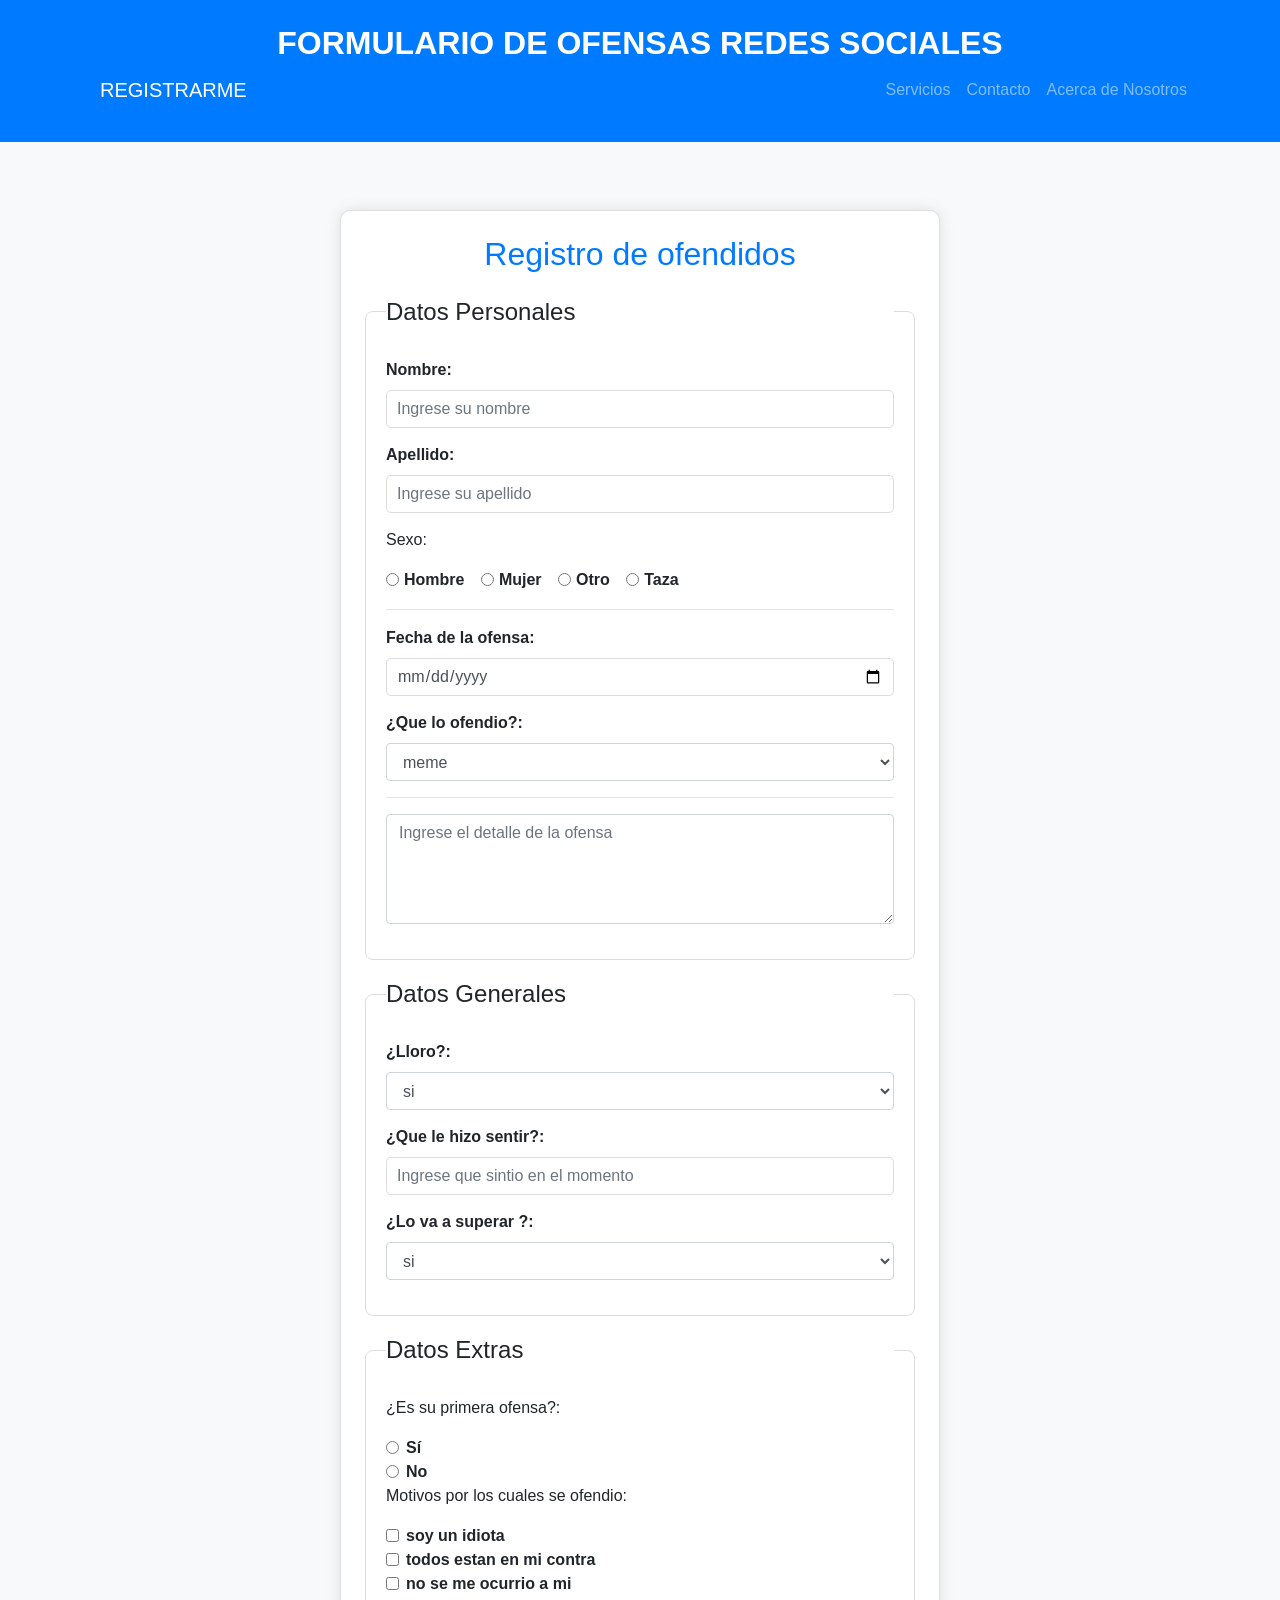
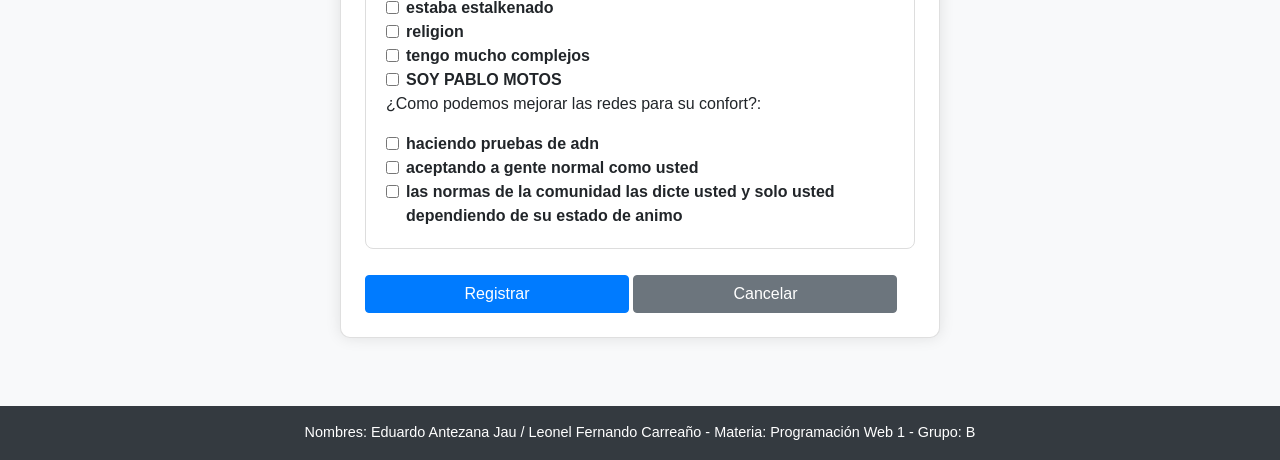
<file: PLANNING POKER 1/index.html>
<!DOCTYPE html>
<html lang="es">
<head>
    <meta charset="UTF-8">
    <meta name="viewport" content="width=device-width, initial-scale=1.0">
    <title>pablo motos quejas - Registro</title>
    <link rel="stylesheet" href="https://maxcdn.bootstrapcdn.com/bootstrap/4.5.2/css/bootstrap.min.css">
    <link rel="stylesheet" href="css/estilos.css">
</head>
<body>

    <header class="bg-primary text-white text-center py-4">
        <h1>FORMULARIO DE OFENSAS  REDES SOCIALES</h1>
        <nav class="navbar navbar-expand-lg navbar-dark">
            <div class="container">
                <a class="navbar-brand" href="#registro">REGISTRARME</a>
                <button class="navbar-toggler" type="button" data-toggle="collapse" data-target="#navbarNav" aria-controls="navbarNav" aria-expanded="false" aria-label="Toggle navigation">
                    <span class="navbar-toggler-icon"></span>
                </button>

                <div class="collapse navbar-collapse" id="navbarNav">
                    <ul class="navbar-nav ml-auto">
                        <li class="nav-item"><a class="nav-link" href="servicios.html">Servicios</a></li>
                        <li class="nav-item"><a class="nav-link" href="contacto.html">Contacto</a></li>
                        <li class="nav-item"><a class="nav-link" href="acercade.html">Acerca de Nosotros</a></li>
                    </ul>
                </div>
            </div>
        </nav>
    </header>


    <main class="container my-5">
        <section id="registro" class="card p-4">
            <h2 class="text-center">Registro de ofendidos</h2>
            <form action="procesamiento.php" method="post">
                <fieldset class="form-group">
                    <legend>Datos Personales</legend>
                    <label for="nombre">Nombre:</label>
                    <input type="text" id="nombre" name="nombre" class="form-control" placeholder="Ingrese su nombre" required>

                    <label for="apellido">Apellido:</label>
                    <input type="text" id="apellido" name="apellido" class="form-control" placeholder="Ingrese su apellido" required>

                    <p>Sexo:</p>
                    <div class="form-check form-check-inline">
                        <input class="form-check-input" type="radio" name="genero" id="hombre" value="hombre" required>
                        <label class="form-check-label" for="hombre">Hombre</label>
                    </div>
                    <div class="form-check form-check-inline">
                        <input class="form-check-input" type="radio" name="genero" id="mujer" value="mujer" required>
                        <label class="form-check-label" for="mujer">Mujer</label>
                    </div>
                    <div class="form-check form-check-inline">
                        <input class="form-check-input" type="radio" name="genero" id="otro" value="otro" required>
                        <label class="form-check-label" for="otro">Otro</label>
                    </div>
                    <div class="form-check form-check-inline">
                        <input class="form-check-input" type="radio" name="genero" id="taza" value="taza" required>
                        <label class="form-check-label" for="taza">Taza</label>
                    </div>
                    <hr>

                    <label for="fecha">Fecha de la ofensa:</label>
                    <input type="date" id="fecha" name="fecha" class="form-control" required>

                    <label for="ofensa">¿Que lo ofendio?:</label>

                    <select id="ofendio" name="ofendio" class="form-control">
                        <option value="meme">meme</option>
                        <option value="imagen">imagen</option>
                        <option value="video">video</option>
                        <option value="enlace">enlace</option>
                        <option value="pensar">alguien no piensa como usted</option>
                    </select>
                    <hr>

                    <textarea id="ofensa" name="ofensa" class="form-control" rows="4" placeholder="Ingrese el detalle de la ofensa"></textarea>
                </fieldset>

                <fieldset class="form-group">
                    <legend>Datos Generales </legend>
                    <label for="superacion">¿Lloro?:</label>
                    <select id="superacion" name="superacion" class="form-control">
                        <option value="si">si</option>
                        <option value="no">no</option>
                        <option value="tal vez">mucho</option>
                    </select>

                    <label for="sentir">¿Que le hizo sentir?:</label>
                    <input type="text" id="sentir" name="sentir" class="form-control" placeholder="Ingrese que sintio en el momento" required>

                    <label for="superar">¿Lo va  a superar ?:</label>
                    <select id="superar" name="superar" class="form-control">
                        <option value="si">si</option>
                        <option value="no">no</option>
                        <option value="talvez"> tal vez con terapia</option>
                        
                    </select>
                </fieldset>

                <fieldset class="form-group">
                    <legend>Datos Extras</legend>
                    <p>¿Es su primera ofensa?:</p>
                    <div class="form-check">
                        <input type="radio" id="si" name="operaciones" value="si" class="form-check-input" required>
                        <label class="form-check-label" for="si">Sí</label>
                    </div>
                    <div class="form-check">
                        <input type="radio" id="no" name="operaciones" value="no" class="form-check-input" required>
                        <label class="form-check-label" for="no">No</label>
                    </div>

                    <p>Motivos por los cuales se ofendio:</p>
                    <div class="form-check">
                        <input type="checkbox" name="idiota" value="idiota" class="form-check-input">
                        <label class="form-check-label" for="idiota">soy un idiota</label>
                    </div>
                    <div class="form-check">
                        <input type="checkbox" name="encontra" value="encontra" class="form-check-input">
                        <label class="form-check-label" for="encontra">todos estan en mi contra</label>
                    </div>
                    <div class="form-check">
                        <input type="checkbox" name="ocurrio" value="ocurrio" class="form-check-input">
                        <label class="form-check-label" for="ocurrio">no se me ocurrio a mi</label>
                    </div>
                    <div class="form-check">
                        <input type="checkbox" name="estalkenado" value="estalkenado" class="form-check-input">
                        <label class="form-check-label" for="estalkenado">estaba estalkenado</label>
                    </div>
                    <div class="form-check">
                        <input type="checkbox" name="religion" value="religion" class="form-check-input">
                        <label class="form-check-label" for="religion">religion</label>
                    </div>
                    <div class="form-check">
                        <input type="checkbox" name="complejo" value="complejo" class="form-check-input">
                        <label class="form-check-label" for="complejo">tengo mucho complejos</label>
                    </div>
                    <div class="form-check">
                        <input type="checkbox" name="pablo" value="pablo" class="form-check-input">
                        <label class="form-check-label" for="pablo">SOY PABLO MOTOS</label>
                    </div>
                    <p>¿Como podemos mejorar las redes para su confort?:</p>
                    <div class="form-check">
                        <input type="checkbox" name="adn" value="adn" class="form-check-input">
                        <label class="form-check-label" for="adn">haciendo pruebas de adn</label>
                    </div>
                    <div class="form-check">
                        <input type="checkbox" name="normal" value="normal" class="form-check-input">
                        <label class="form-check-label" for="normal">aceptando a gente  normal como usted</label>
                    </div>
                    
                    <div class="form-check">
                        <input type="checkbox" name="normas" value="normas" class="form-check-input">
                        <label class="form-check-label" for="normas">las normas de la comunidad las dicte usted y solo usted dependiendo de su estado de animo</label>
                    </div>

                </fieldset>

                <button type="submit" class="btn btn-primary">Registrar</button>
                <button type="reset" class="btn btn-secondary">Cancelar</button>
            </form>
        </section>
    </main>


    <footer class="bg-dark text-white text-center py-3">
        <p>Nombres: Eduardo Antezana Jau / Leonel Fernando Carreaño  - Materia: Programación Web 1 - Grupo: B</p>
    </footer>

    <!-- scripts sacados de   de  bootstrap -->
    <script src="https://code.jquery.com/jquery-3.5.1.min.js"></script>
    <script src="https://cdn.jsdelivr.net/npm/@popperjs/core@2.5.2/dist/umd/popper.min.js"></script>
    <script src="https://maxcdn.bootstrapcdn.com/bootstrap/4.5.2/js/bootstrap.min.js"></script>

    <!-- validacion  script  en js -->
    <script>
        document.querySelector("form").addEventListener("submit", function(event) {
            const nombre = document.getElementById("nombre").value;
            const apellido = document.getElementById("apellido").value;
            const sangre = document.getElementById("sangre").value;
            if (nombre === "" || apellido === "" || sangre === "") {
                alert("Por favor complete todos los campos obligatorios.");
                event.preventDefault();
            }
        });
    </script>
</body>
</html>
</file>
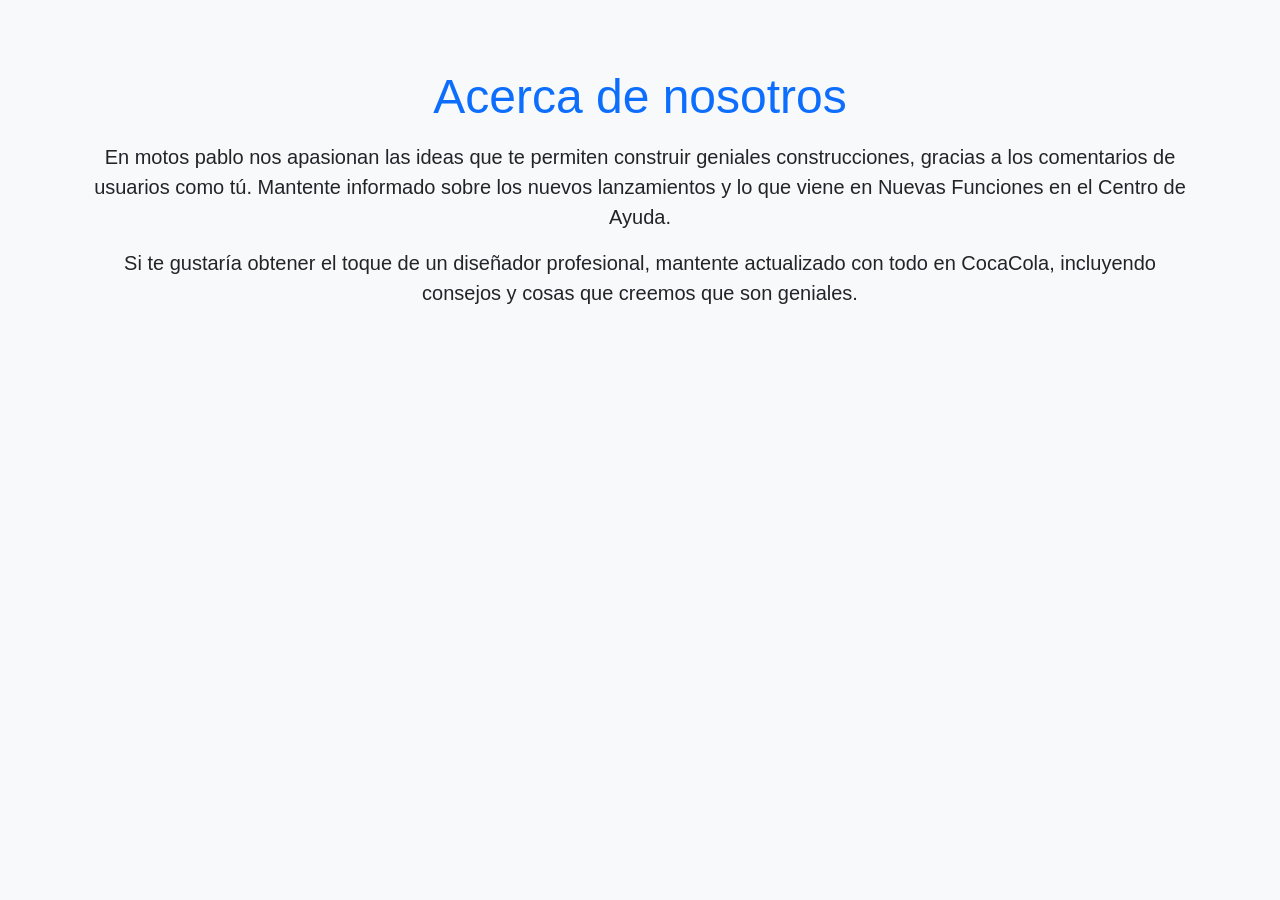
<file: PLANNING POKER 1/acercade.html>
<!DOCTYPE html>
<html lang="en">

<head>
    <meta charset="UTF-8">
    <meta name="viewport" content="width=device-width, initial-scale=1.0">
    <title>Acerca de</title>
    <link rel="stylesheet" href="https://cdnjs.cloudflare.com/ajax/libs/bootstrap/5.3.0/css/bootstrap.min.css">
    <link rel="stylesheet" href="css/estilos.css">
</head>

<body>
    <main class="container my-5">
       
        <section class="text-center">
            <h1 class="display-5 text-primary mb-3"> Acerca de nosotros</h1>
            <p class="lead">En motos pablo nos apasionan las ideas que te permiten construir geniales construcciones, gracias a los comentarios de usuarios como tú. Mantente informado sobre los nuevos lanzamientos y lo que viene en Nuevas Funciones en el Centro de Ayuda.</p>
            <p class="lead">Si te gustaría obtener el toque de un diseñador profesional, mantente actualizado con todo en CocaCola, incluyendo consejos y cosas que creemos que son geniales.</p>
        </section>

     
    </main>

  
    <script src="https://cdnjs.cloudflare.com/ajax/libs/bootstrap/5.3.0/js/bootstrap.bundle.min.js"></script>
</body>

</html>
</file>
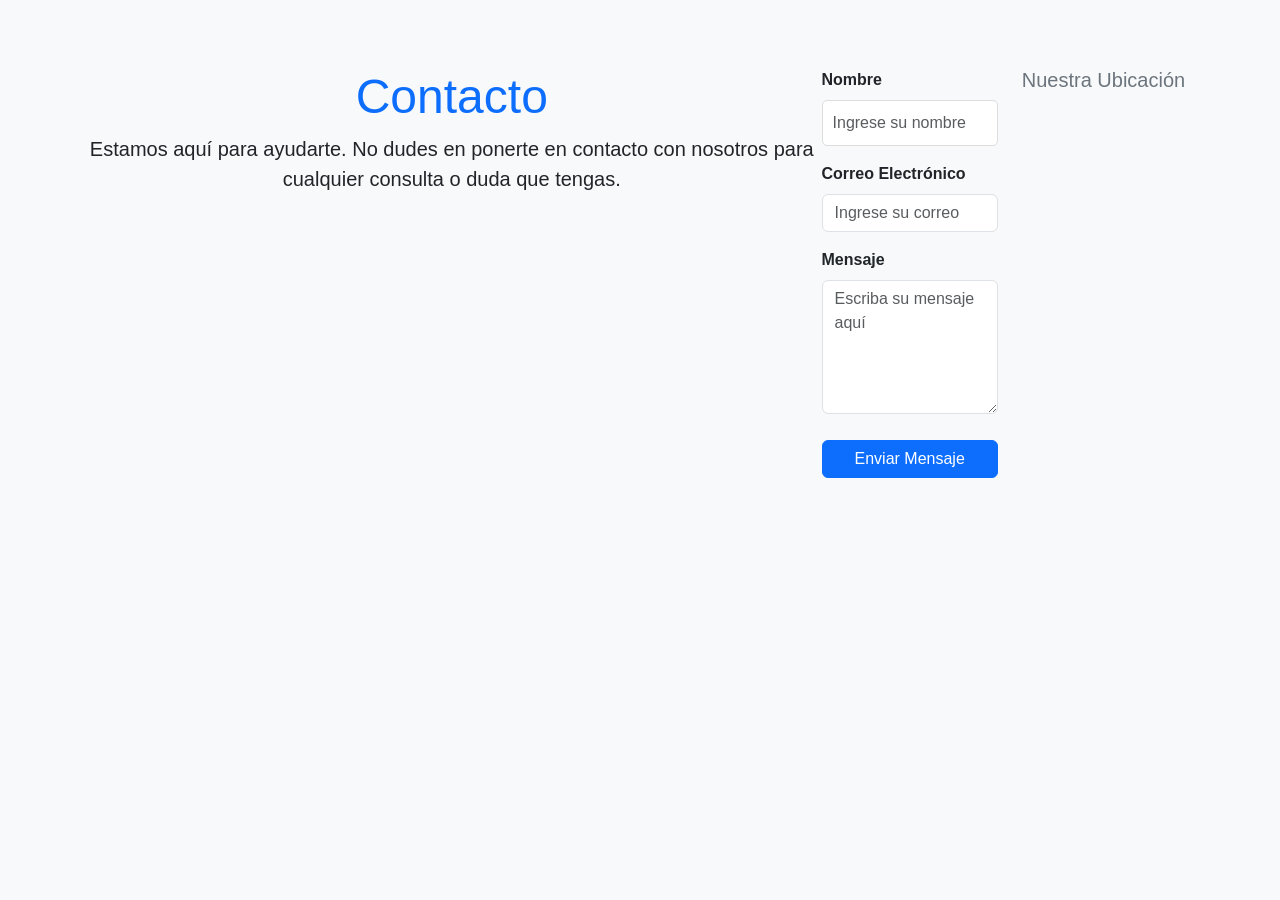
<file: PLANNING POKER 1/contacto.html>
<!DOCTYPE html>
<html lang="en">

<head>
    <meta charset="UTF-8">
    <meta name="viewport" content="width=device-width, initial-scale=1.0">
    <title>Contacto</title>
    <link rel="stylesheet" href="https://cdnjs.cloudflare.com/ajax/libs/bootstrap/5.3.0/css/bootstrap.min.css">
    <link rel="stylesheet" href="css/estilos.css">
</head>

<body>
    <main class="container my-5">
        
        <section class="text-center mb-5">
            <h1 class="display-5 text-primary">Contacto</h1>
            <p class="lead">Estamos aquí para ayudarte. No dudes en ponerte en contacto con nosotros para cualquier consulta o duda que tengas.</p>
        </section>

       
        <section class="row">
            <div class="col-md-6 mb-4">
                <form>
                    <div class="mb-3">
                        <label for="nombre" class="form-label">Nombre</label>
                        <input type="text" class="form-control" id="nombre" placeholder="Ingrese su nombre" required>
                    </div>
                    <div class="mb-3">
                        <label for="email" class="form-label">Correo Electrónico</label>
                        <input type="email" class="form-control" id="email" placeholder="Ingrese su correo" required>
                    </div>
                    <div class="mb-3">
                        <label for="mensaje" class="form-label">Mensaje</label>
                        <textarea class="form-control" id="mensaje" rows="5" placeholder="Escriba su mensaje aquí" required></textarea>
                    </div>
                    <button type="submit" class="btn btn-primary w-100">Enviar Mensaje</button>
                </form>
            </div>

           
            <div class="col-md-6 mb-4">
                <h5 class="text-secondary">Nuestra Ubicación</h5>
                <iframe src="https://www.google.com/maps/embed?pb=!1m18!1m12!1m3!1d3168.9826016377254!2d-122.08424958425206!3d37.42199997982585!2m3!1f0!2f0!3f0!3m2!1i1024!2i768!4f13.1!3m3!1m2!1s0x808fb5e7c1c1ff7d%3A0x68c8fdd5158e7d2c!2sGoogleplex!5e0!3m2!1ses-419!2sbo!4v1617030587095!5m2!1ses-419!2sbo" width="100%" height="300" style="border:0;" allowfullscreen="" loading="lazy"></iframe>
            </div>
        </section>
    </main>

   
    <script src="https://cdnjs.cloudflare.com/ajax/libs/bootstrap/5.3.0/js/bootstrap.bundle.min.js"></script>
</body>

</html>
</file>
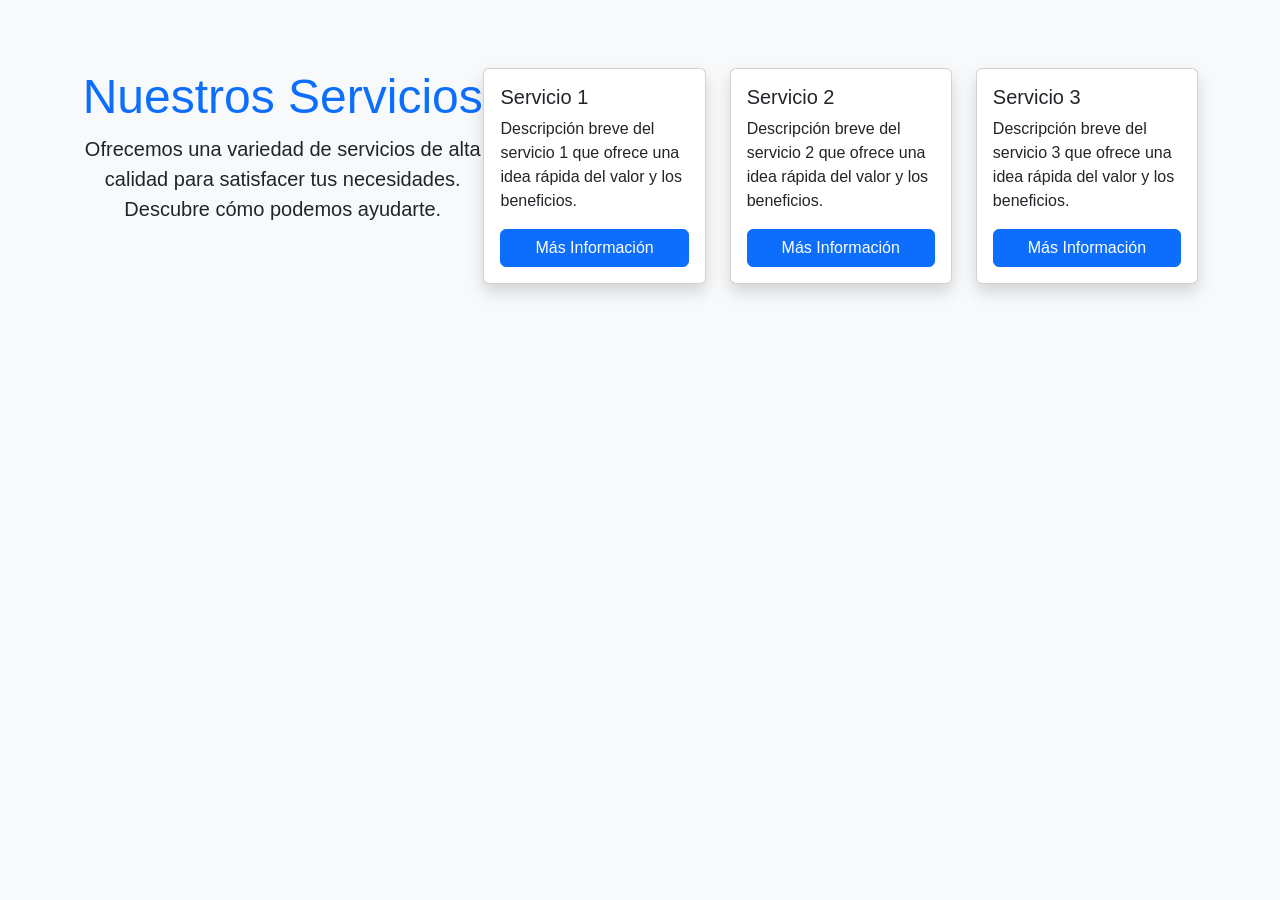
<file: PLANNING POKER 1/servicios.html>
<!DOCTYPE html>
<html lang="en">

<head>
    <meta charset="UTF-8">
    <meta name="viewport" content="width=device-width, initial-scale=1.0">
    <title>Servicios</title>
    <link rel="stylesheet" href="https://cdnjs.cloudflare.com/ajax/libs/bootstrap/5.3.0/css/bootstrap.min.css">
    <link rel="stylesheet" href="css/estilos.css">
</head>

<body>
    <main class="container my-5">

        <section class="text-center mb-5">
            <h1 class="display-5 text-primary">Nuestros Servicios</h1>
            <p class="lead">Ofrecemos una variedad de servicios de alta calidad para satisfacer tus necesidades. Descubre cómo podemos ayudarte.</p>
        </section>

        <section class="row">
            <div class="col-md-4 mb-4">
                <div class="card shadow">
                    
                    <div class="card-body">
                        <h5 class="card-title">Servicio 1</h5>
                        <p class="card-text">Descripción breve del servicio 1 que ofrece una idea rápida del valor y los beneficios.</p>
                        <button onclick="mostrarInfo('Servicio 1')" class="btn btn-primary w-100">Más Información</button>
                    </div>
                </div>
            </div>
            <div class="col-md-4 mb-4">
                <div class="card shadow">
            
                    <div class="card-body">
                        <h5 class="card-title">Servicio 2</h5>
                        <p class="card-text">Descripción breve del servicio 2 que ofrece una idea rápida del valor y los beneficios.</p>
                        <button onclick="mostrarInfo('Servicio 2')" class="btn btn-primary w-100">Más Información</button>
                    </div>
                </div>
            </div>
            <div class="col-md-4 mb-4">
                <div class="card shadow">
 
                    <div class="card-body">
                        <h5 class="card-title">Servicio 3</h5>
                        <p class="card-text">Descripción breve del servicio 3 que ofrece una idea rápida del valor y los beneficios.</p>
                        <button onclick="mostrarInfo('Servicio 3')" class="btn btn-primary w-100">Más Información</button>
                    </div>
                </div>
            </div>
        </section>
    </main>

    <script src="https://cdnjs.cloudflare.com/ajax/libs/bootstrap/5.3.0/js/bootstrap.bundle.min.js"></script>
    <script>
        function mostrarInfo(servicio) {
            alert("Más información sobre " + servicio + ": Aquí encontrarás detalles adicionales sobre este servicio.");
        }
    </script>
</body>

</html>
</file>
<file: PLANNING POKER 1/css/estilos.css>
body {
    font-family: Arial, sans-serif;
    background-color: #f8f9fa;
    margin: 0;
    padding: 0;
}

header {
    background-color: #007bff;
    color: #fff;
    text-align: center;
    padding: 20px;
    margin-bottom: 20px;
}

header h1 {
    font-size: 2rem;
    font-weight: bold;
    margin: 0;
}

nav a {
    color: white;
    padding: 10px 15px;
    text-decoration: none;
}

nav a:hover {
    background-color: #fd8f35;
    color: black;
    transition: background-color 0.3s ease;
}


main {
    display: flex;
    justify-content: center;
    padding: 20px;
}

section.card {
    background-color: #ffffff;
    padding: 20px;
    border-radius: 10px;
    box-shadow: 0px 0px 15px rgba(0, 0, 0, 0.1);
    max-width: 600px;
    width: 100%;
}

section h2 {
    color: #007bff;
    text-align: center;
    margin-bottom: 20px;
}


form fieldset {
    margin-bottom: 20px;
    padding: 20px;
    border: 1px solid #ddd;
    border-radius: 8px;
}

form label {
    font-weight: bold;
    display: block;
    margin-bottom: 8px;
}

form input[type="text"],
form input[type="date"],
form select,
form textarea {
    width: 100%;
    padding: 10px;
    margin-bottom: 15px;
    border: 1px solid #ddd;
    border-radius: 5px;
    font-size: 1rem;
}

form textarea {
    resize: vertical;
}

form input[type="radio"],
form input[type="checkbox"] {
    margin-right: 5px;
}

form button,
form input[type="submit"],
form input[type="reset"] {
    width: 48%;
    padding: 10px;
    font-size: 1rem;
    border: none;
    border-radius: 5px;
    cursor: pointer;
    transition: background-color 0.3s ease;
    margin-top: 10px;
}

form input[type="submit"] {
    background-color: #007bff;
    color: white;
}

form input[type="submit"]:hover {
    background-color: #0056b3;
}

form input[type="reset"] {
    background-color: #6c757d;
    color: white;
}

form input[type="reset"]:hover {
    background-color: #5a6268;
}


@media (max-width: 768px) {
    header h1 {
        font-size: 1.5rem;
    }

    nav a {
        padding: 8px;
        font-size: 0.9rem;
    }

    section.card {
        padding: 15px;
    }

    form button,
    form input[type="submit"],
    form input[type="reset"] {
        width: 100%;
        margin-top: 10px;
    }
}


footer {
    background-color: #343a40;
    color: white;
    text-align: center;
    padding: 15px;
    font-size: 0.9rem;
}

footer p {
    margin: 0;
}
</file>
